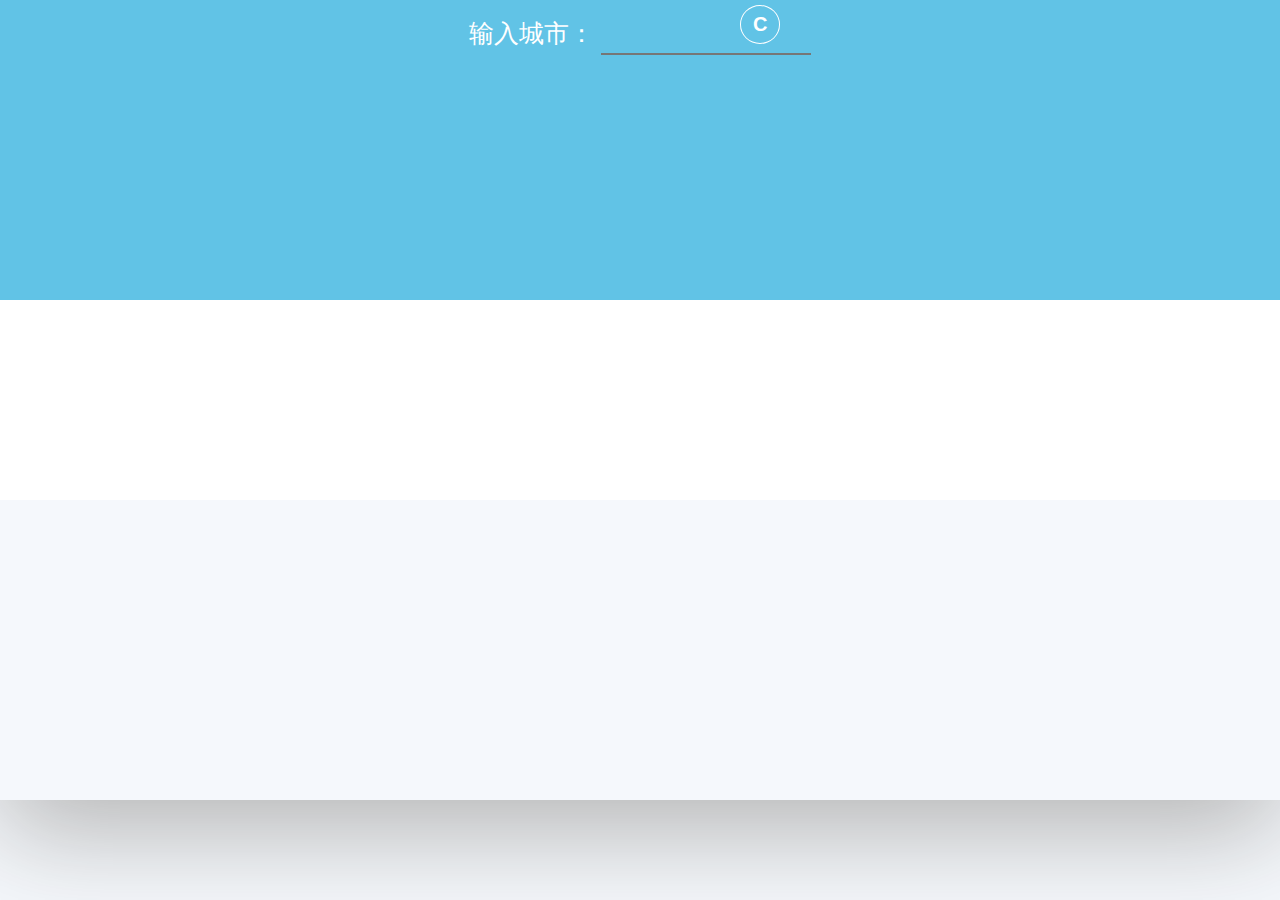
<file: index.html>
<!DOCTYPE html>
<html lang="en">
<head>
	<meta charset="UTF-8">
	<title>Document</title>
	<link rel="stylesheet" href="styles/bootstrap.min.css">
	<link rel="stylesheet" href="styles/weather.css">
</head>
<body>
	<div class="wrapper shadow">
		<div class="top">
			<div class="btn noselect" id="btn">C</div>
			<span  id="big" class="iconfont"></span>
			<p id="deg" class="text deg"></p>
			<div class="text-city">
				<span>输入城市：</span>
				<input type="text" id="city" value="">
			</div>
		</div>
		<div class="bottom">
			<ul>
				<li>
					<h2 id="forecast1"></h2>
					<div id="forecast-img1" class="iconfont"></div>
					<p id="forecast-deg1"></p>
				</li>
				<li>
					<h2 id="forecast2"></h2>
					<div id="forecast-img2" class="iconfont"></div>
					<p id="forecast-deg2"></p>
				</li>
				<li>
					<h2 id="forecast3"></h2>
					<div id="forecast-img3" class="iconfont"></div>
					<p id="forecast-deg3"></p>
				</li>
				<li>
					<h2 id="forecast4"></h2>
					<div  id="forecast-img4" class="iconfont"></div>
					<p id="forecast-deg4"></p>
				</li>
				<li>
					<h2 id="forecast5"></h2>
					<div id="forecast-img5" class="iconfont"></div>
					<p id="forecast-deg5"></p>
				</li>
			</ul>
		</div>
	</div>
	<script src="scripts/jquery.min.js"></script>
	<script src="scripts/bootstrap.min.js"></script>
	<script src="scripts/weather.js"></script>	
</body>
</html>
</file>
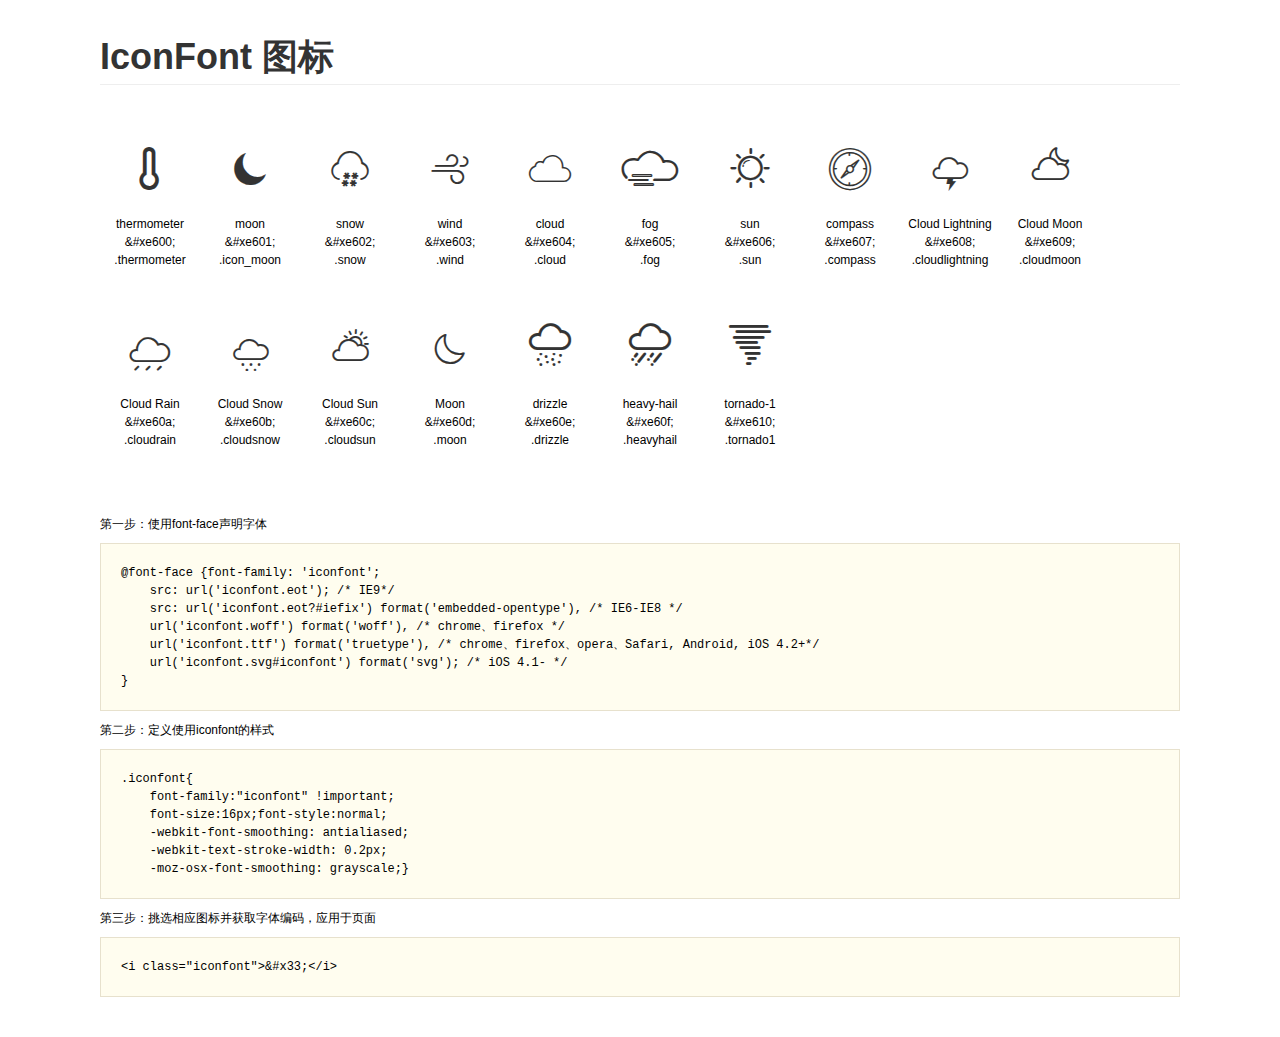
<file: assets/demo.html>
<!DOCTYPE html>
<html>
<head>
    <meta charset="utf-8"/>
    <title>IconFont</title>
    <link rel="stylesheet" href="demo.css">
    <link rel="stylesheet" href="iconfont.css">
</head>
<body>
    <div class="main">
        <h1>IconFont 图标</h1>
        <ul class="icon_lists clear">
            
                <li>
                <i class="icon iconfont">&#xe600;</i>
                    <div class="name">thermometer</div>
                    <div class="code">&amp;#xe600;</div>
                    <div class="fontclass">.thermometer</div>
                </li>
            
                <li>
                <i class="icon iconfont">&#xe601;</i>
                    <div class="name">moon</div>
                    <div class="code">&amp;#xe601;</div>
                    <div class="fontclass">.icon_moon</div>
                </li>
            
                <li>
                <i class="icon iconfont">&#xe602;</i>
                    <div class="name">snow</div>
                    <div class="code">&amp;#xe602;</div>
                    <div class="fontclass">.snow</div>
                </li>
            
                <li>
                <i class="icon iconfont">&#xe603;</i>
                    <div class="name">wind</div>
                    <div class="code">&amp;#xe603;</div>
                    <div class="fontclass">.wind</div>
                </li>
            
                <li>
                <i class="icon iconfont">&#xe604;</i>
                    <div class="name">cloud</div>
                    <div class="code">&amp;#xe604;</div>
                    <div class="fontclass">.cloud</div>
                </li>
            
                <li>
                <i class="icon iconfont">&#xe605;</i>
                    <div class="name">fog</div>
                    <div class="code">&amp;#xe605;</div>
                    <div class="fontclass">.fog</div>
                </li>
            
                <li>
                <i class="icon iconfont">&#xe606;</i>
                    <div class="name">sun</div>
                    <div class="code">&amp;#xe606;</div>
                    <div class="fontclass">.sun</div>
                </li>
            
                <li>
                <i class="icon iconfont">&#xe607;</i>
                    <div class="name">compass</div>
                    <div class="code">&amp;#xe607;</div>
                    <div class="fontclass">.compass</div>
                </li>
            
                <li>
                <i class="icon iconfont">&#xe608;</i>
                    <div class="name">Cloud Lightning</div>
                    <div class="code">&amp;#xe608;</div>
                    <div class="fontclass">.cloudlightning</div>
                </li>
            
                <li>
                <i class="icon iconfont">&#xe609;</i>
                    <div class="name">Cloud Moon</div>
                    <div class="code">&amp;#xe609;</div>
                    <div class="fontclass">.cloudmoon</div>
                </li>
            
                <li>
                <i class="icon iconfont">&#xe60a;</i>
                    <div class="name">Cloud Rain</div>
                    <div class="code">&amp;#xe60a;</div>
                    <div class="fontclass">.cloudrain</div>
                </li>
            
                <li>
                <i class="icon iconfont">&#xe60b;</i>
                    <div class="name">Cloud Snow</div>
                    <div class="code">&amp;#xe60b;</div>
                    <div class="fontclass">.cloudsnow</div>
                </li>
            
                <li>
                <i class="icon iconfont">&#xe60c;</i>
                    <div class="name">Cloud Sun</div>
                    <div class="code">&amp;#xe60c;</div>
                    <div class="fontclass">.cloudsun</div>
                </li>
            
                <li>
                <i class="icon iconfont">&#xe60d;</i>
                    <div class="name">Moon</div>
                    <div class="code">&amp;#xe60d;</div>
                    <div class="fontclass">.moon</div>
                </li>
            
                <li>
                <i class="icon iconfont">&#xe60e;</i>
                    <div class="name">drizzle</div>
                    <div class="code">&amp;#xe60e;</div>
                    <div class="fontclass">.drizzle</div>
                </li>
            
                <li>
                <i class="icon iconfont">&#xe60f;</i>
                    <div class="name">heavy-hail</div>
                    <div class="code">&amp;#xe60f;</div>
                    <div class="fontclass">.heavyhail</div>
                </li>
            
                <li>
                <i class="icon iconfont">&#xe610;</i>
                    <div class="name">tornado-1</div>
                    <div class="code">&amp;#xe610;</div>
                    <div class="fontclass">.tornado1</div>
                </li>
            
        </ul>


        <div class="helps">
            第一步：使用font-face声明字体
            <pre>
@font-face {font-family: 'iconfont';
    src: url('iconfont.eot'); /* IE9*/
    src: url('iconfont.eot?#iefix') format('embedded-opentype'), /* IE6-IE8 */
    url('iconfont.woff') format('woff'), /* chrome、firefox */
    url('iconfont.ttf') format('truetype'), /* chrome、firefox、opera、Safari, Android, iOS 4.2+*/
    url('iconfont.svg#iconfont') format('svg'); /* iOS 4.1- */
}
</pre>
第二步：定义使用iconfont的样式
            <pre>
.iconfont{
    font-family:"iconfont" !important;
    font-size:16px;font-style:normal;
    -webkit-font-smoothing: antialiased;
    -webkit-text-stroke-width: 0.2px;
    -moz-osx-font-smoothing: grayscale;}
</pre>
第三步：挑选相应图标并获取字体编码，应用于页面
<pre>
&lt;i class="iconfont"&gt;&amp;#x33;&lt;/i&gt;
</pre>
        </div>

    </div>
</body>
</html>
</file>
<file: styles/weather.css>
html,body{
	background-color: #F5F8FC;
	height: 100%;
	width: 100%;
	overflow: hidden;
	font-family: "Open Sans", sans-serif;
}


@font-face {font-family: 'iconfont';
    src: url('../assets/iconfont.eot'); /* IE9*/
    src: url('../assets/iconfont.eot?#iefix') format('embedded-opentype'), 
    url('../assets/iconfont.woff') format('woff'), 
    url('../assets/iconfont.ttf') format('truetype'),
    url('../assets/iconfont.svg#iconfont') format('svg'); 
}

.iconfont{
    font-family:"iconfont" !important;
    font-size: 80px;font-style:normal;
    -webkit-font-smoothing: antialiased;
    -webkit-text-stroke-width: 0.2px;
    -moz-osx-font-smoothing: grayscale;
    color: #fff;
}

.icon-thermometer:before { content: "\e600"; }
.icon-icon_moon:before { content: "\e601"; }
.icon-snow:before { content: "\e602"; }
.icon-wind:before { content: "\e603"; }
.icon-cloud:before { content: "\e604"; }
.icon-fog:before { content: "\e605"; }
.icon-sun:before { content: "\e606"; }
.icon-compass:before { content: "\e607"; }
.icon-cloudlightning:before { content: "\e608"; }
.icon-cloudmoon:before { content: "\e609"; }
.icon-cloudrain:before { content: "\e60a"; }
.icon-cloudsnow:before { content: "\e60b"; }
.icon-cloudsun:before { content: "\e60c"; }
.icon-moon:before { content: "\e60d"; }
.icon-drizzle:before { content: "\e60e"; }
.icon-heavyhail:before { content: "\e60f"; }
.icon-tornado1:before { content: "\e610"; }


.info p{
	text-align: center;
	margin: 10px auto 0px auto;
	width: 540px;
	color: #4c4c4c;
	font-size: 16px;
	font-weight: bold;
}

.wrapper {
	position: absolute;
	left: 0;
	right: 0;
	top: 0;
	bottom: 0;
	max-width: 100%;
	max-height: 100%;
	overflow: auto;
	height: 800px;
}

.shadow{
	box-shadow: 0px 30px 100px 1px rgba(180, 180, 180, 1);
	-webkit-box-shadow: 0px 30px 100px 1px rgba(180, 180, 180, 1);

}

.top{
	position: relative;
	z-index: 0;
	background-color: #61c3e6;
	height: 300px;
	/*overflow: hidden;*/
	text-align: center;
	display: inline-block;
	width: 100%;
	float: left;
}

.top .btn {
	text-align: center;
	line-height: 25px;
	position: absolute;
	color: #fff;
	font-weight: bold;
	font-size: 20px;
	border-radius: 50%;
	border: 1px solid white;
	top: 5px;
	left: 740px;
	cursor: pointer;
	text-transform: uppercase;
}

.top span {
	position: relative;
	z-index: -1;
	margin-top: 20px;
	margin-bottom: 10px;
	width: 275px;
	height: 100px;
}

.top .deg {
	font-weight: bold;
}

.top .text {
	text-align: center;
	color: white;
	margin-bottom: 15px;
	font-size: 25px;
}

.top .text-city{
	text-align: center;
	color: white;
	margin-bottom: 10px;
	font-size: 25px;
}

.top input {
	text-align: center;
	position: relative;
	z-index: 1;
	font-family: 'Open Sans', sans-serif;
	width: 210px;
	background-color: rgba(0,0,0,0);
	border-top: 0;
	border-left: 0;
	border-right: 0;
	border-bottom: 1px soid #f5f8fc;
	outline: 0;
}

.top input:focus{
	outline: 0;
	/*border: 0px;*/
}

.bottom {
	float: left;
	background-color: #fff;
	height: 200px;
	overflow: hidden;
	display: inline-block;
	width: 100%;
}

.bottom ul {
	overflow: hidden;
	display: inline-block;
	width: 100%;
	height: 100%;
	list-style: none;
	padding-top: 30px;
}

.bottom ul li {
	 color: #999;
	 float:  left;
	 width: 20%;
	 text-align: center;
}

.bottom ul li:nth-child(1){
	color: #4c4c4c;
}

.bottom ul li h1 {
	text-transform: uppercase;
	font-weight: bold;
}

.bottom ul li p{
	font-weight: bold;
}

div.iconfont{
	font-size: 50px;
}

.bottom ul li div.iconfont{
	-webkit-filter: invert(60%);
	-o-filter: invert(60%);
	filter: invert(60%);
	color: #8d8d8d;
}

.bottom ul li:first-child div.iconfont{
	-webkit-filter: invert(30%);
	-o-filter: invert(30%);
	filter: invert(30%);
	color: #6c6c6c;
}
</file>
<file: assets/iconfont.css>
@font-face {font-family: "iconfont";
  src: url('iconfont.eot'); /* IE9*/
  src: url('iconfont.eot?#iefix') format('embedded-opentype'), /* IE6-IE8 */
  url('iconfont.woff') format('woff'), /* chrome, firefox */
  url('iconfont.ttf') format('truetype'), /* chrome, firefox, opera, Safari, Android, iOS 4.2+*/
  url('iconfont.svg#iconfont') format('svg'); /* iOS 4.1- */
}

.iconfont {
  font-family:"iconfont" !important;
  font-size:16px;
  font-style:normal;
  -webkit-font-smoothing: antialiased;
  -webkit-text-stroke-width: 0.2px;
  -moz-osx-font-smoothing: grayscale;
}
.icon-thermometer:before { content: "\e600"; }
.icon-icon_moon:before { content: "\e601"; }
.icon-snow:before { content: "\e602"; }
.icon-wind:before { content: "\e603"; }
.icon-cloud:before { content: "\e604"; }
.icon-fog:before { content: "\e605"; }
.icon-sun:before { content: "\e606"; }
.icon-compass:before { content: "\e607"; }
.icon-cloudlightning:before { content: "\e608"; }
.icon-cloudmoon:before { content: "\e609"; }
.icon-cloudrain:before { content: "\e60a"; }
.icon-cloudsnow:before { content: "\e60b"; }
.icon-cloudsun:before { content: "\e60c"; }
.icon-moon:before { content: "\e60d"; }
.icon-drizzle:before { content: "\e60e"; }
.icon-heavyhail:before { content: "\e60f"; }
.icon-tornado1:before { content: "\e610"; }
</file>
<file: assets/demo.css>
*{margin: 0;padding: 0;list-style: none;}
/*
KISSY CSS Reset
理念：1. reset 的目的不是清除浏览器的默认样式，这仅是部分工作。清除和重置是紧密不可分的。
2. reset 的目的不是让默认样式在所有浏览器下一致，而是减少默认样式有可能带来的问题。
3. reset 期望提供一套普适通用的基础样式。但没有银弹，推荐根据具体需求，裁剪和修改后再使用。
特色：1. 适应中文；2. 基于最新主流浏览器。
维护：玉伯<lifesinger@gmail.com>, 正淳<ragecarrier@gmail.com>
 */

/** 清除内外边距 **/
body, h1, h2, h3, h4, h5, h6, hr, p, blockquote, /* structural elements 结构元素 */
dl, dt, dd, ul, ol, li, /* list elements 列表元素 */
pre, /* text formatting elements 文本格式元素 */
form, fieldset, legend, button, input, textarea, /* form elements 表单元素 */
th, td /* table elements 表格元素 */ {
  margin: 0;
  padding: 0;
}

/** 设置默认字体 **/
body,
button, input, select, textarea /* for ie */ {
  font: 12px/1.5 tahoma, arial, \5b8b\4f53, sans-serif;
}
h1, h2, h3, h4, h5, h6 { font-size: 100%; }
address, cite, dfn, em, var { font-style: normal; } /* 将斜体扶正 */
code, kbd, pre, samp { font-family: courier new, courier, monospace; } /* 统一等宽字体 */
small { font-size: 12px; } /* 小于 12px 的中文很难阅读，让 small 正常化 */

/** 重置列表元素 **/
ul, ol { list-style: none; }

/** 重置文本格式元素 **/
a { text-decoration: none; }
a:hover { text-decoration: underline; }


/** 重置表单元素 **/
legend { color: #000; } /* for ie6 */
fieldset, img { border: 0; } /* img 搭车：让链接里的 img 无边框 */
button, input, select, textarea { font-size: 100%; } /* 使得表单元素在 ie 下能继承字体大小 */
/* 注：optgroup 无法扶正 */

/** 重置表格元素 **/
table { border-collapse: collapse; border-spacing: 0; }

/* 清除浮动 */
.ks-clear:after, .clear:after {
  content: '\20';
  display: block;
  height: 0;
  clear: both;
}
.ks-clear, .clear {
  *zoom: 1;
}

.main {padding: 30px 100px;}
.main h1{font-size:36px; color:#333; text-align:left;margin-bottom:30px; border-bottom: 1px solid #eee;}

.helps{margin-top:40px;}
.helps pre{
  padding:20px;
  margin:10px 0;
  border:solid 1px #e7e1cd;
  background-color: #fffdef;
  overflow: auto;
}

.icon_lists li{
  float:left;
  width: 100px;
  height:180px;
  text-align: center;
}
.icon_lists .icon{
  font-size: 42px;
  line-height: 100px;
  margin: 10px 0;
  color:#333;
  -webkit-transition: font-size 0.25s ease-out 0s;
  -moz-transition: font-size 0.25s ease-out 0s;
  transition: font-size 0.25s ease-out 0s;

}
.icon_lists .icon:hover{
  font-size: 100px;
}
</file>
